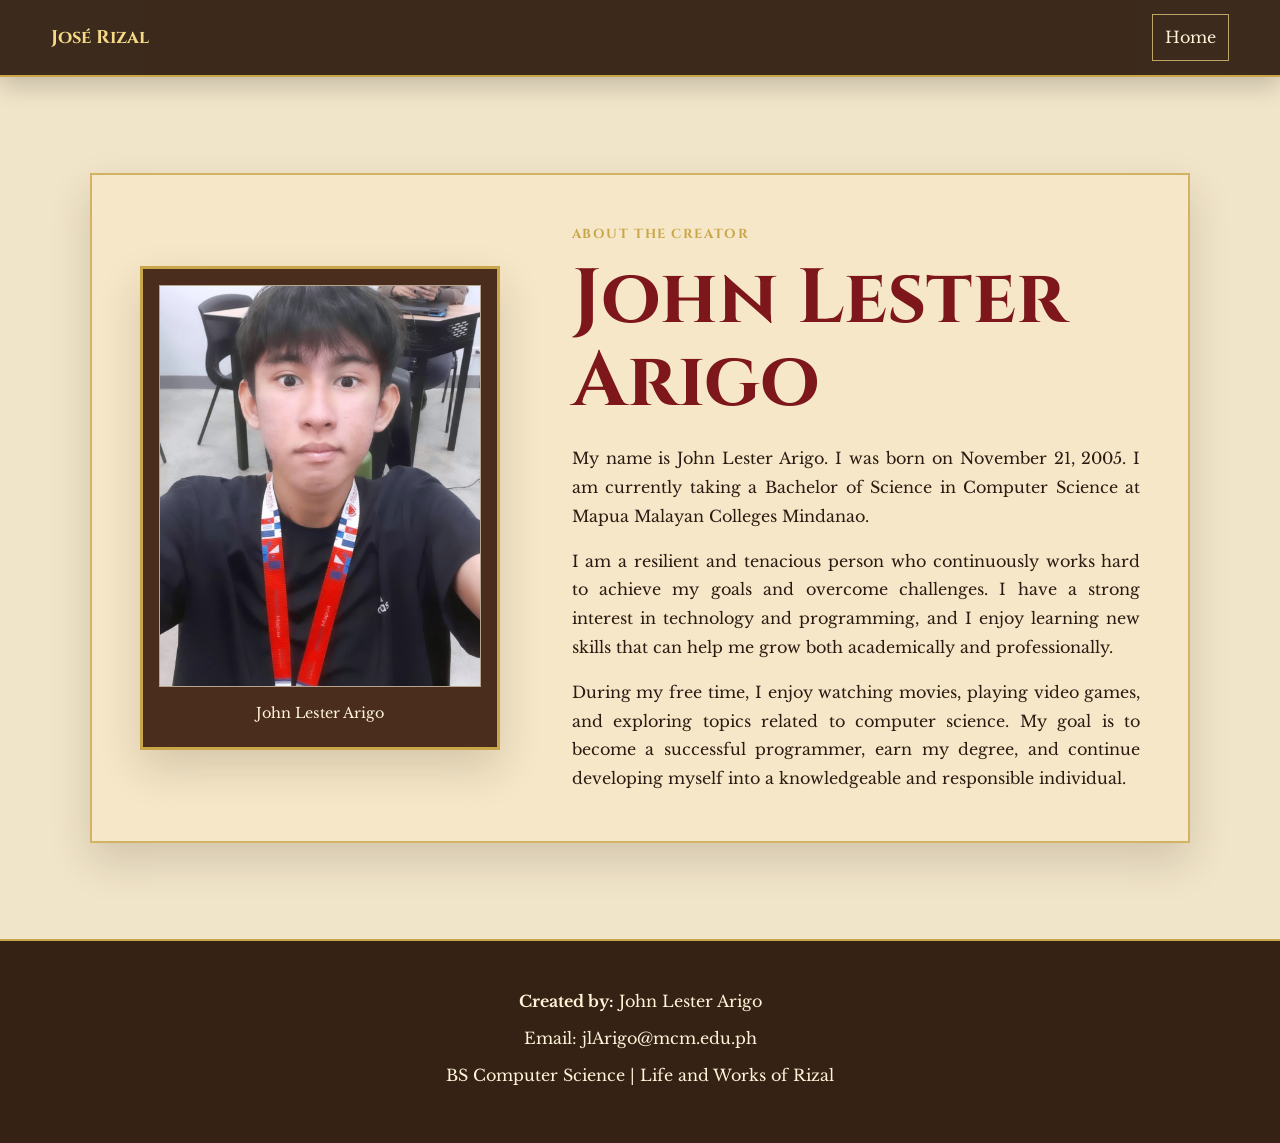
<file: about.html>
<!DOCTYPE html>
<html lang="en">
<head>
  <meta charset="UTF-8">
  <meta name="viewport" content="width=device-width, initial-scale=1.0">
  <meta name="description" content="About John Lester Arigo, creator of the José Rizal character development website.">
  <title>About Me | John Lester Arigo</title>
  <link rel="preconnect" href="https://fonts.googleapis.com">
  <link rel="preconnect" href="https://fonts.gstatic.com" crossorigin>
  <link href="https://fonts.googleapis.com/css2?family=Cinzel:wght@500;600;700&family=Libre+Baskerville:ital,wght@0,400;0,700;1,400&display=swap" rel="stylesheet">
  <link rel="stylesheet" href="styles.css">
</head>
<body>
  <header class="site-header">
    <a class="brand" href="index.html">José Rizal</a>
    <div class="header-actions">
      <a class="about-link" href="index.html">Home</a>
    </div>
  </header>

  <main>
    <section class="about-hero">
      <div class="about-card">
        <figure class="profile-frame">
          <img src="Image/lester.jpg" alt="Portrait of John Lester Arigo" onerror="this.style.display='none'; this.nextElementSibling.style.display='grid';">
          <div class="profile-fallback" aria-hidden="true">JLA</div>
          <figcaption>John Lester Arigo</figcaption>
        </figure>

        <article class="about-copy">
          <p class="eyebrow">About the Creator</p>
          <h1>John Lester Arigo</h1>
          <p>My name is John Lester Arigo. I was born on November 21, 2005. I am currently taking a Bachelor of Science in Computer Science at Mapua Malayan Colleges Mindanao.</p>
          <p>I am a resilient and tenacious person who continuously works hard to achieve my goals and overcome challenges. I have a strong interest in technology and programming, and I enjoy learning new skills that can help me grow both academically and professionally.</p>
          <p>During my free time, I enjoy watching movies, playing video games, and exploring topics related to computer science. My goal is to become a successful programmer, earn my degree, and continue developing myself into a knowledgeable and responsible individual.</p>
        </article>
      </div>
    </section>
  </main>

  <footer class="site-footer">
    <p><strong>Created by:</strong> John Lester Arigo</p>
    <p>Email: jlArigo@mcm.edu.ph</p>
    <p>BS Computer Science | Life and Works of Rizal</p>
  </footer>
</body>
</html>
</file>
<file: styles.css>
:root {
  --ink: #2a1a12;
  --brown: #4a2d1d;
  --brown-dark: #352215;
  --wine: #7d171b;
  --gold: #caa64a;
  --sage: #3f7a61;
  --paper: #f2e5c6;
  --paper-light: #fff4d8;
  --panel: #f6e8c7;
  --shadow: 0 18px 40px rgba(52, 34, 21, 0.16);
}

* {
  box-sizing: border-box;
}

html {
  scroll-behavior: smooth;
}

body {
  margin: 0;
  color: var(--ink);
  font-family: "Libre Baskerville", Georgia, serif;
  line-height: 1.8;
  background:
    radial-gradient(circle at 12px 12px, rgba(202, 166, 74, 0.16) 2px, transparent 2px),
    linear-gradient(90deg, rgba(255, 255, 255, 0.36), transparent 18%, transparent 82%, rgba(255, 255, 255, 0.36)),
    var(--paper);
  background-size: 64px 64px, 100% 100%, auto;
}

a {
  color: inherit;
}

.site-header {
  position: sticky;
  top: 0;
  z-index: 20;
  display: flex;
  align-items: center;
  justify-content: space-between;
  gap: 24px;
  padding: 14px clamp(18px, 4vw, 56px);
  color: #fff5d8;
  background: rgba(53, 34, 21, 0.96);
  border-bottom: 2px solid var(--gold);
  box-shadow: 0 8px 24px rgba(0, 0, 0, 0.2);
}

.brand {
  font-family: "Cinzel", serif;
  font-size: 1.15rem;
  font-weight: 700;
  text-decoration: none;
  color: #f5d985;
}

.header-actions {
  display: flex;
  align-items: center;
  gap: 12px;
}

.about-link,
.nav-toggle {
  color: #fff4d8;
  font: inherit;
  text-decoration: none;
  background: transparent;
  border: 1px solid rgba(245, 217, 133, 0.7);
  padding: 8px 12px;
}

.about-link:hover,
.nav-toggle:hover {
  color: var(--brown-dark);
  background: #f5d985;
}

.main-nav {
  position: absolute;
  top: 100%;
  right: clamp(18px, 4vw, 56px);
  display: none;
  min-width: 240px;
  padding: 12px;
  background: var(--brown-dark);
  border: 2px solid var(--gold);
  box-shadow: 0 18px 36px rgba(0, 0, 0, 0.22);
  font-size: 0.86rem;
}

.main-nav.open {
  display: grid;
}

.main-nav a {
  padding: 10px 12px;
  text-decoration: none;
  transition: color 160ms ease, transform 160ms ease;
}

.main-nav a:hover {
  color: #f5d985;
  transform: translateY(-1px);
}

.nav-toggle {
  cursor: pointer;
}

.hero {
  min-height: calc(100vh - 70px);
  display: grid;
  grid-template-columns: minmax(0, 1.2fr) minmax(260px, 420px);
  align-items: center;
  gap: clamp(32px, 7vw, 90px);
  padding: clamp(48px, 9vw, 104px) clamp(18px, 7vw, 112px);
  background:
    linear-gradient(rgba(74, 45, 29, 0.08), rgba(74, 45, 29, 0.08)),
    var(--paper-light);
}

.hero h1,
.section-heading h2 {
  margin: 0;
  color: var(--wine);
  font-family: "Cinzel", serif;
  font-weight: 700;
  line-height: 1.1;
}

.hero h1 {
  max-width: 850px;
  font-size: clamp(2.7rem, 6.3vw, 5.7rem);
}

.eyebrow {
  margin: 0 0 12px;
  color: var(--gold);
  font-family: "Cinzel", serif;
  font-size: 0.82rem;
  font-weight: 700;
  letter-spacing: 0.12em;
  text-transform: uppercase;
}

.intro,
.lead {
  max-width: 1100px;
  font-size: clamp(1rem, 1.4vw, 1.18rem);
}

blockquote {
  margin: 32px 0 0;
  padding: 24px 28px;
  border-left: 5px solid var(--wine);
  background: rgba(255, 255, 255, 0.34);
  box-shadow: var(--shadow);
  font-style: italic;
}

blockquote span {
  display: block;
  margin-top: 14px;
  font-size: 0.85rem;
  text-align: right;
}

.portrait-card {
  margin: 0;
  padding: 16px;
  background: var(--brown);
  border: 3px solid var(--gold);
  box-shadow: var(--shadow);
}

.portrait-card img {
  display: block;
  width: 100%;
  aspect-ratio: 4 / 5;
  object-fit: cover;
  object-position: center top;
  border: 1px solid rgba(255, 244, 216, 0.6);
  filter: sepia(0.18) contrast(1.02);
}

.portrait-card figcaption {
  color: #fff4d8;
  padding: 14px 6px 4px;
  font-size: 0.86rem;
  text-align: center;
}

.section {
  padding: clamp(58px, 8vw, 104px) clamp(18px, 7vw, 112px);
}

.section.alt {
  background: rgba(255, 250, 238, 0.28);
}

.section-heading {
  text-align: center;
  margin-bottom: 42px;
}

.section-heading h2 {
  font-size: clamp(2rem, 4.2vw, 3.65rem);
}

.section-heading::after {
  content: "";
  display: block;
  width: 86px;
  height: 4px;
  margin: 22px auto 0;
  background: var(--gold);
}

.blog-layout {
  max-width: 980px;
  margin: 0 auto;
}

.blog-post {
  padding: clamp(26px, 4vw, 48px);
  background: rgba(246, 232, 199, 0.92);
  border: 2px solid rgba(202, 166, 74, 0.8);
  box-shadow: var(--shadow);
}

.blog-post h3 {
  margin-top: 34px;
}

.blog-post h3:first-child {
  margin-top: 0;
}

.blog-post p {
  font-size: 1rem;
  text-align: justify;
}

.dark-post {
  color: #fff4d8;
  background: rgba(255, 244, 216, 0.08);
  border-color: rgba(245, 217, 133, 0.7);
}

.dark-post h3 {
  color: #f5d985;
}

.about-hero {
  min-height: calc(100vh - 70px);
  display: grid;
  place-items: center;
  padding: clamp(54px, 8vw, 96px) clamp(18px, 7vw, 112px);
  background:
    linear-gradient(rgba(74, 45, 29, 0.08), rgba(74, 45, 29, 0.08)),
    var(--paper-light);
}

.about-card {
  display: grid;
  grid-template-columns: minmax(240px, 360px) minmax(0, 720px);
  gap: clamp(28px, 6vw, 72px);
  align-items: center;
  max-width: 1120px;
  width: 100%;
  padding: clamp(24px, 4vw, 48px);
  background: rgba(246, 232, 199, 0.94);
  border: 2px solid rgba(202, 166, 74, 0.8);
  box-shadow: var(--shadow);
}

.profile-frame {
  margin: 0;
  padding: 16px;
  background: var(--brown);
  border: 3px solid var(--gold);
  box-shadow: var(--shadow);
}

.profile-frame img,
.profile-fallback {
  width: 100%;
  aspect-ratio: 4 / 5;
  border: 1px solid rgba(255, 244, 216, 0.6);
}

.profile-frame img {
  display: block;
  object-fit: cover;
  object-position: center;
}

.profile-fallback {
  display: none;
  place-items: center;
  color: #f5d985;
  font-family: "Cinzel", serif;
  font-size: clamp(3rem, 8vw, 5rem);
  font-weight: 700;
  background: linear-gradient(135deg, var(--brown-dark), var(--wine));
}

.profile-frame figcaption {
  color: #fff4d8;
  padding: 14px 6px 4px;
  font-size: 0.9rem;
  text-align: center;
}

.about-copy h1 {
  margin: 0 0 20px;
  color: var(--wine);
  font-family: "Cinzel", serif;
  font-size: clamp(2.5rem, 6vw, 5rem);
  line-height: 1.08;
}

.about-copy p {
  text-align: justify;
}

.timeline {
  position: relative;
  display: grid;
  gap: 30px;
  max-width: 1180px;
  margin: 0 auto;
}

.timeline::before {
  content: "";
  position: absolute;
  top: 0;
  bottom: 0;
  left: 50%;
  width: 4px;
  transform: translateX(-50%);
  background: var(--gold);
}

.timeline-item {
  position: relative;
  width: calc(50% - 46px);
  padding: 24px;
  background: var(--panel);
  border: 2px solid rgba(74, 45, 29, 0.72);
  box-shadow: var(--shadow);
}

.timeline-item:nth-child(even) {
  margin-left: calc(50% + 46px);
}

.timeline-item::after {
  content: "";
  position: absolute;
  top: 34px;
  width: 20px;
  height: 20px;
  border: 4px solid var(--wine);
  border-radius: 50%;
  background: var(--paper-light);
}

.timeline-item:nth-child(odd)::after {
  right: -59px;
}

.timeline-item:nth-child(even)::after {
  left: -59px;
}

.year,
.tag {
  display: inline-block;
  margin-bottom: 12px;
  padding: 5px 12px;
  color: #fff8dd;
  background: var(--wine);
  font-size: 0.8rem;
  font-weight: 700;
}

h3 {
  margin: 0 0 12px;
  color: var(--wine);
  font-family: "Cinzel", serif;
  font-size: 1.28rem;
  line-height: 1.35;
}

p {
  margin: 0 0 16px;
}

p:last-child,
li:last-child {
  margin-bottom: 0;
}

ul {
  margin: 0;
  padding-left: 20px;
}

li {
  margin-bottom: 8px;
}

.feature-grid,
.factor-grid,
.legacy-grid,
.book-grid,
.trial-grid {
  display: grid;
  grid-template-columns: repeat(3, minmax(0, 1fr));
  gap: 24px;
  max-width: 1240px;
  margin: 0 auto;
}

.wide {
  grid-column: 1 / -1;
}

.panel,
.card,
.education-list article,
.book-card,
.references-list a,
.references-list span,
.map-panel {
  background: var(--panel);
  border: 2px solid rgba(202, 166, 74, 0.8);
  box-shadow: var(--shadow);
}

.panel,
.card,
.education-list article,
.book-card,
.map-panel {
  padding: clamp(22px, 3vw, 34px);
}

.card,
.book-card,
.education-list article {
  transition: transform 180ms ease, box-shadow 180ms ease;
}

.card:hover,
.book-card:hover,
.education-list article:hover {
  transform: translateY(-4px);
  box-shadow: 0 24px 45px rgba(52, 34, 21, 0.22);
}

.two-column {
  display: grid;
  grid-template-columns: repeat(2, minmax(0, 1fr));
  gap: 28px;
  max-width: 1240px;
  margin: 0 auto;
}

.compact {
  margin-top: 28px;
}

.mini-timeline {
  display: grid;
  gap: 16px;
}

.mini-timeline div {
  padding: 18px;
  background: var(--panel);
  border-left: 6px solid var(--wine);
}

.mini-timeline span {
  display: inline-block;
  min-width: 96px;
  margin-right: 12px;
  color: var(--wine);
  font-weight: 700;
}

.factor-grid,
.legacy-grid,
.book-grid {
  grid-template-columns: repeat(2, minmax(0, 1fr));
  margin-top: 28px;
}

.lead {
  margin: 0 auto 34px;
  text-align: center;
}

.education-list {
  display: grid;
  gap: 22px;
  max-width: 1180px;
  margin: 0 auto;
}

.education-list span,
.book-card span {
  display: inline-block;
  color: #fff8dd;
  background: var(--wine);
  padding: 7px 14px;
  margin-bottom: 14px;
  font-weight: 700;
}

.map-panel {
  max-width: 1180px;
  margin: 0 auto;
  color: #fff4d8;
  text-align: center;
  background:
    linear-gradient(rgba(53, 34, 21, 0.92), rgba(53, 34, 21, 0.92)),
    radial-gradient(circle at 30% 20%, rgba(202, 166, 74, 0.35), transparent 24%),
    var(--brown-dark);
}

.route {
  margin-bottom: 14px;
  color: #f5d985;
  font-family: "Cinzel", serif;
  font-size: clamp(1.1rem, 2vw, 1.55rem);
  font-weight: 700;
}

.book-card {
  min-height: 260px;
  display: flex;
  flex-direction: column;
  justify-content: flex-end;
  border-color: rgba(74, 45, 29, 0.75);
}

.quote-band {
  max-width: 1180px;
  margin: 34px auto 0;
}

.analysis-panel {
  max-width: 1180px;
  margin: 34px auto 0;
}

.positive {
  border-left: 8px solid var(--sage);
}

.caution {
  border-left: 8px solid var(--wine);
}

.dark-section {
  color: #fff4d8;
  background: var(--brown-dark);
}

.dark-section .section-heading h2,
.dark-section h3 {
  color: #f5d985;
}

.dark-section .lead {
  color: #fff4d8;
}

.trial-grid {
  grid-template-columns: repeat(4, minmax(0, 1fr));
}

.trial-grid article {
  padding: 24px;
  background: rgba(255, 244, 216, 0.08);
  border: 1px solid rgba(245, 217, 133, 0.7);
}

.trial-grid span {
  display: block;
  margin-bottom: 10px;
  color: #f5d985;
  font-family: "Cinzel", serif;
  font-weight: 700;
}

.references-list {
  display: grid;
  gap: 16px;
  max-width: 980px;
  margin: 0 auto;
}

.references-list a,
.references-list span {
  display: block;
  padding: 20px 24px;
  color: var(--wine);
  text-decoration: none;
  font-weight: 700;
}

.references-list a:hover {
  background: #fff0c9;
}

.site-footer {
  padding: 46px 18px;
  color: #fff4d8;
  text-align: center;
  background: var(--brown-dark);
  border-top: 2px solid var(--gold);
}

.site-footer p {
  margin-bottom: 8px;
}

@media (max-width: 920px) {
  .main-nav {
    left: 0;
    right: 0;
    min-width: auto;
    padding: 12px 18px 18px;
    border-bottom: 2px solid var(--gold);
    border-left: 0;
    border-right: 0;
  }

  .main-nav a {
    padding: 12px 0;
  }

  .hero,
  .two-column,
  .factor-grid,
  .legacy-grid,
  .book-grid,
  .feature-grid,
  .trial-grid {
    grid-template-columns: 1fr;
  }

  .hero {
    min-height: auto;
  }

  .about-card {
    grid-template-columns: 1fr;
  }

  .profile-frame {
    max-width: 360px;
    margin: 0 auto;
  }

  .portrait-card {
    max-width: 420px;
    margin: 0 auto;
  }

  .timeline::before {
    left: 16px;
  }

  .timeline-item,
  .timeline-item:nth-child(even) {
    width: auto;
    margin-left: 48px;
  }

  .timeline-item:nth-child(odd)::after,
  .timeline-item:nth-child(even)::after {
    left: -42px;
    right: auto;
  }
}

@media (max-width: 560px) {
  body {
    line-height: 1.65;
  }

  .hero,
  .section {
    padding-left: 16px;
    padding-right: 16px;
  }

  .hero h1 {
    font-size: clamp(2.6rem, 15vw, 4rem);
  }

  .section-heading h2 {
    font-size: 2rem;
  }

  blockquote {
    padding: 20px;
  }

  .mini-timeline span {
    display: block;
    margin: 0 0 4px;
  }
}
</file>
